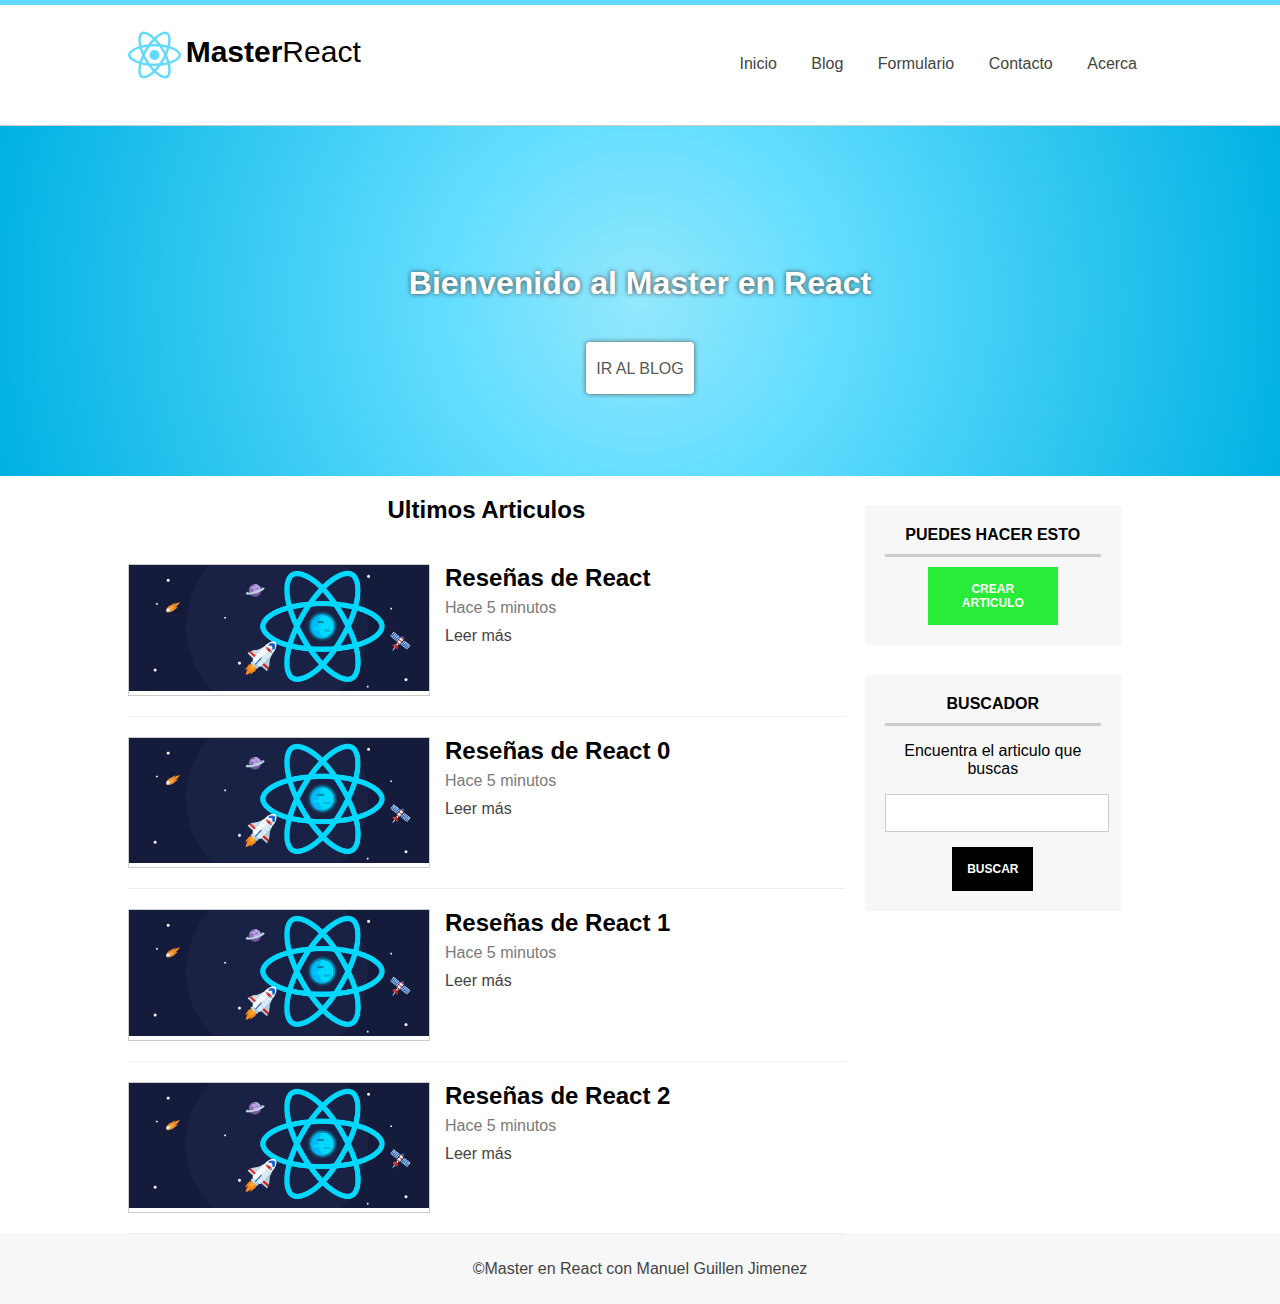
<file: index.html>
<!DOCTYPE html>
<html lang="es">
    <head>
        <meta charset="utf-8"/>
        <meta name="viewport" content="width=device-width, initial-scale=1.0"/>
        <title>Maquetacion para React</title>
        <!-- Carga de CSS-->
        <link rel="stylesheet" type="text/css" href="assets/css/style.css" />
      
    </head>
    <body>
        <!-- Seccion de la Cabezera de la Pagina-->
        <header id="header">
            <div class="center">
                <!-- Creacion del Logo -->
                <div id="logo">
                    <img src="assets/img/react.svg" class="app-logo" alt="Logotipo"/>
                    <span id="brand">
                        <strong>Master</strong>React
                    </span>
                </div>
                <!-- Creacion del Menu -->
                <nav id="menu">
                    <ul>
                        <li>
                            <a href="index.html">Inicio</a>
                        </li>
                        <li>
                            <a href="blog.html">Blog</a>
                        </li>
                        <li>
                            <a href="Formulario.html">Formulario</a>
                        </li>
                        <li>
                            <a href="#">Contacto</a>
                        </li>
                        <li>
                            <a href="#">Acerca</a>
                        </li>
                    </ul>
                </nav>
                <!-- Depuracion del Float-->
                <div class="clearfix"></div>
            </div>
        </header>
        <!-- Seccion del Banner o Slider-->
        <div id="slider" class="slider-big">
            <h1>Bienvenido al Master en React</h1>
            <a href="blog.html" class="btn-white">Ir al Blog</a>
        </div>
        <!-- Seccion del Contenido y Sidebar-->
        <div class="center">
            <section id="content">
                <h2>Ultimos Articulos</h2>

                <script type="text/javascript">
                    window.addEventListener("load", function(){
                    var template = document.getElementById("article-template");
                    var articles = document.getElementById("articles");

                    for(var i = 0; i <= 2; i++){
                        var clonado = template.cloneNode(true);
                        clonado.removeAttribute("id");
                        var h2 = clonado.getElementsByTagName("h2")[0];
                        h2.innerHTML = h2.textContent + ' ' +i;
                        articles.appendChild(clonado);   
                    }
                    });
                </script>

                <div id="articles">
                    <article class="article-item" id="article-template">
                        <div class="image-wrap">
                            <img src="assets/img/reactg.png" alt="Reactjs"/>
                        </div>
                        <h2>Reseñas de React</h2>
                        <span class="date">Hace 5 minutos</span>
                        <a href="article.html">Leer más</a>
                        <div class="clearfix"></div>
                    </article>
                </div>
            </section>
            <!-- Creacion del Sidebar-->
            <aside id="sidebar">
                <div id="nav-blog" class="sidebar-item">
                    <h3>Puedes hacer esto</h3>
                    <a href="#" class="btn btn-success">Crear Articulo</a>
                </div>
                <div id="search" class="sidebar-item">
                    <h3>Buscador</h3>
                    <p>Encuentra el articulo que buscas</p>
                    <form>
                        <input type="text" name="search"/>
                        <input type="submit" name="submit" class="btn" value="Buscar"/>
                    </form>
                </div>
            </aside>
            <div class="clearfix"></div>
        </div>
        <!-- Seccion del pie de pagina-->
        <footer id="footer">
            <div class="center">
                <p>&copy;Master en React con Manuel Guillen Jimenez</p>
            </div>
        </footer>
    </body>
</html>
</file>
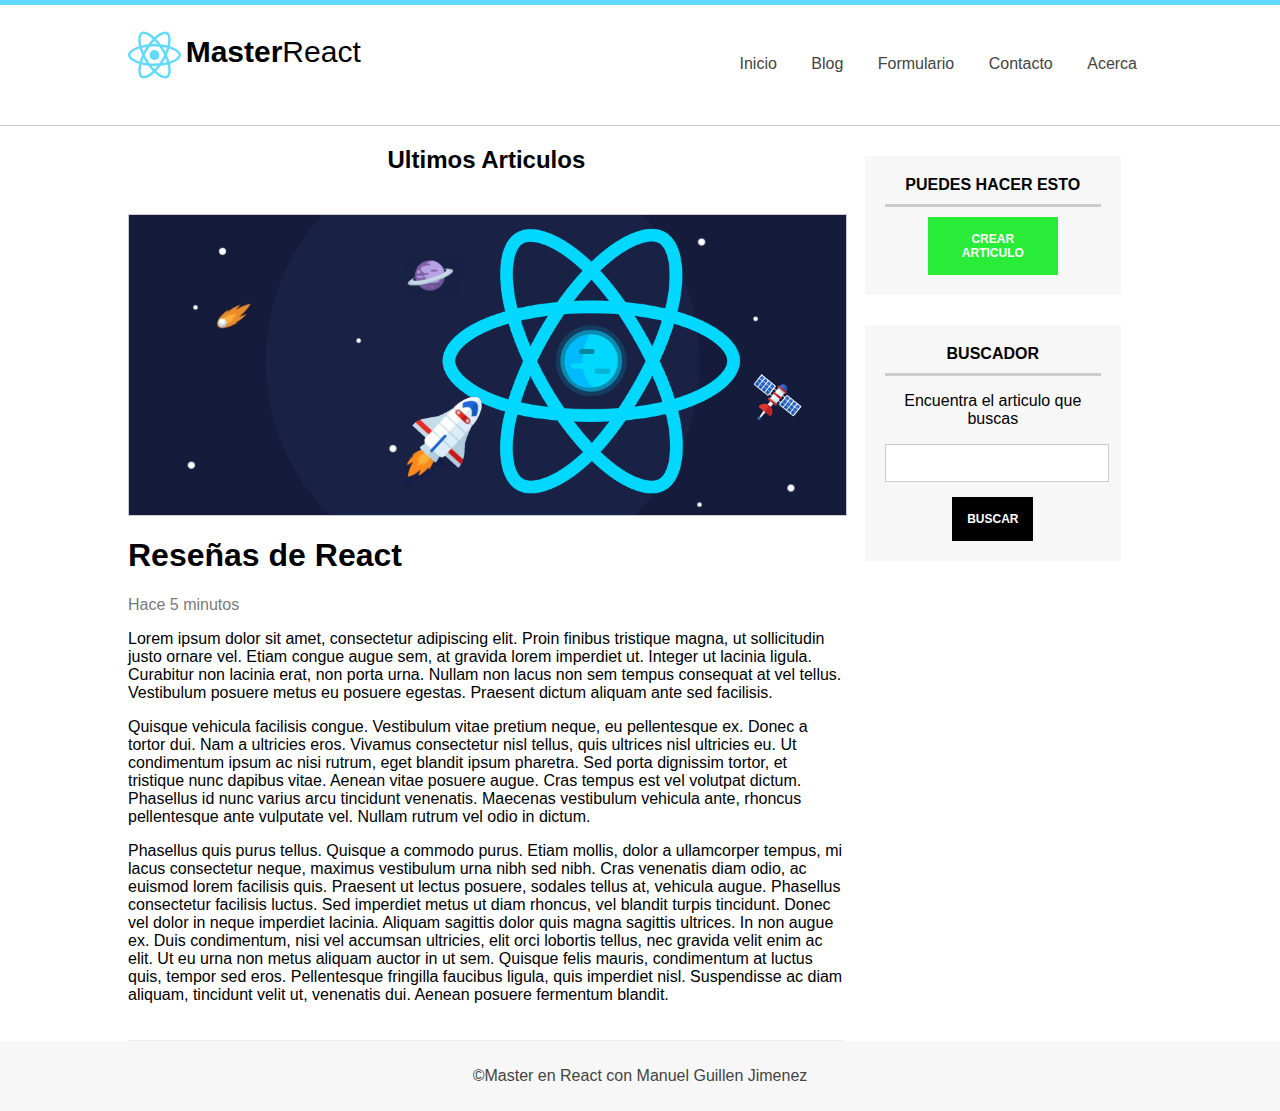
<file: article.html>
<!DOCTYPE html>
<html lang="es">
    <head>
        <meta charset="utf-8"/>
        <meta name="viewport" content="width=device-width, initial-scale=1.0"/>
        <title>Maquetacion para React Repaso de HTML</title>
        <!-- Carga de CSS-->
        <link rel="stylesheet" type="text/css" href="assets/css/style.css" />
      
    </head>
    <body>
        <!-- Seccion de la Cabezera de la Pagina-->
        <header id="header">
            <div class="center">
                <!-- Creacion del Logo -->
                <div id="logo">
                    <img src="assets/img/react.svg" class="app-logo" alt="Logotipo"/>
                    <span id="brand">
                        <strong>Master</strong>React
                    </span>
                </div>
                <!-- Creacion del Menu -->
                <nav id="menu">
                    <ul>
                        <li>
                            <a href="index.html">Inicio</a>
                        </li>
                        <li>
                            <a href="blog.html">Blog</a>
                        </li>
                        <li>
                            <a href="Formulario.html">Formulario</a>
                        </li>
                        <li>
                            <a href="#">Contacto</a>
                        </li>
                        <li>
                            <a href="#">Acerca</a>
                        </li>
                    </ul>
                </nav>
                <!-- Depuracion del Float-->
                <div class="clearfix"></div>
            </div>
        </header>
        <div class="center">
            <section id="content">
                <h2>Ultimos Articulos</h2>
                <div id="articles">
                    <article class="article-item article-detail">
                        <div class="image-wrap">
                            <img src="assets/img/reactg.png" alt="Reactjs"/>
                        </div>
                        <h1>Reseñas de React</h1>
                        <span class="date">Hace 5 minutos</span>
                        <p>
                            Lorem ipsum dolor sit amet, consectetur adipiscing elit. Proin finibus tristique magna, ut sollicitudin justo ornare vel. Etiam congue augue sem, at gravida lorem imperdiet ut. Integer ut lacinia ligula. Curabitur non lacinia erat, non porta urna. Nullam non lacus non sem tempus consequat at vel tellus. Vestibulum posuere metus eu posuere egestas. Praesent dictum aliquam ante sed facilisis.
                        </p>
                        <p>
                            Quisque vehicula facilisis congue. Vestibulum vitae pretium neque, eu pellentesque ex. Donec a tortor dui. Nam a ultricies eros. Vivamus consectetur nisl tellus, quis ultrices nisl ultricies eu. Ut condimentum ipsum ac nisi rutrum, eget blandit ipsum pharetra. Sed porta dignissim tortor, et tristique nunc dapibus vitae. Aenean vitae posuere augue. Cras tempus est vel volutpat dictum. Phasellus id nunc varius arcu tincidunt venenatis. Maecenas vestibulum vehicula ante, rhoncus pellentesque ante vulputate vel. Nullam rutrum vel odio in dictum.
                        </p>
                        <p>
                            Phasellus quis purus tellus. Quisque a commodo purus. Etiam mollis, dolor a ullamcorper tempus, mi lacus consectetur neque, maximus vestibulum urna nibh sed nibh. Cras venenatis diam odio, ac euismod lorem facilisis quis. Praesent ut lectus posuere, sodales tellus at, vehicula augue. Phasellus consectetur facilisis luctus. Sed imperdiet metus ut diam rhoncus, vel blandit turpis tincidunt. Donec vel dolor in neque imperdiet lacinia. Aliquam sagittis dolor quis magna sagittis ultrices. In non augue ex. Duis condimentum, nisi vel accumsan ultricies, elit orci lobortis tellus, nec gravida velit enim ac elit. Ut eu urna non metus aliquam auctor in ut sem. Quisque felis mauris, condimentum at luctus quis, tempor sed eros. Pellentesque fringilla faucibus ligula, quis imperdiet nisl. Suspendisse ac diam aliquam, tincidunt velit ut, venenatis dui. Aenean posuere fermentum blandit.
                        </p>
                        <div class="clearfix"></div>
                    </article>
                </div>
            </section>
            <!-- Creacion del Sidebar-->
            <aside id="sidebar">
                <div id="nav-blog" class="sidebar-item">
                    <h3>Puedes hacer esto</h3>
                    <a href="#" class="btn btn-success">Crear Articulo</a>
                </div>
                <div id="search" class="sidebar-item">
                    <h3>Buscador</h3>
                    <p>Encuentra el articulo que buscas</p>
                    <form>
                        <input type="text" name="search"/>
                        <input type="submit" name="submit" class="btn" value="Buscar"/>
                    </form>
                </div>
            </aside>
            <div class="clearfix"></div>
        </div>
        <!-- Seccion del pie de pagina-->
        <footer id="footer">
            <div class="center">
                <p>&copy;Master en React con Manuel Guillen Jimenez</p>
            </div>
        </footer>
    </body>
</html>
</file>
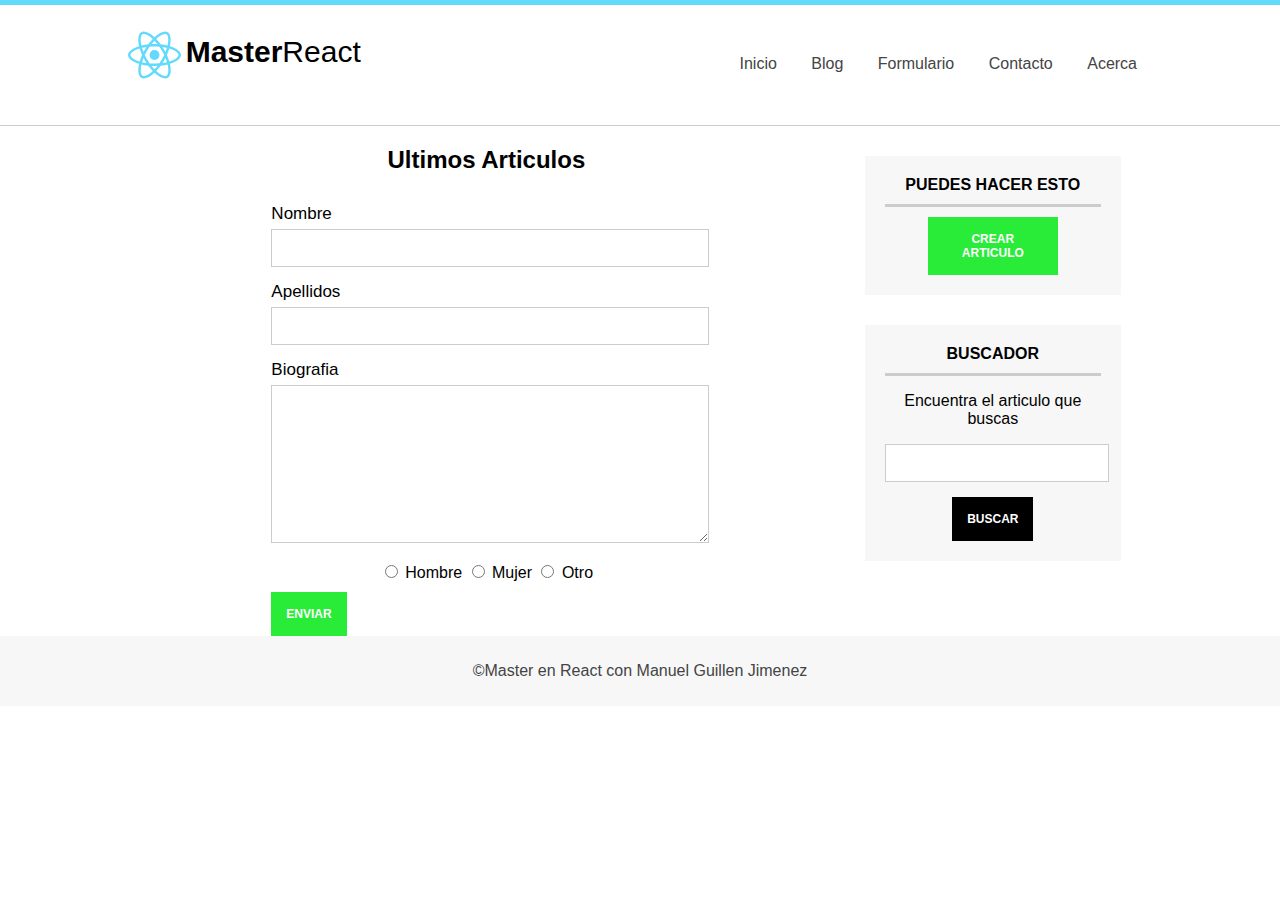
<file: Formulario.html>
<!DOCTYPE html>
<html lang="es">
    <head>
        <meta charset="utf-8"/>
        <meta name="viewport" content="width=device-width, initial-scale=1.0"/>
        <title>Maquetacion para React</title>
        <!-- Carga de CSS-->
        <link rel="stylesheet" type="text/css" href="assets/css/style.css" />
      
    </head>
    <body>
        <!-- Seccion de la Cabezera de la Pagina-->
        <header id="header">
            <div class="center">
                <!-- Creacion del Logo -->
                <div id="logo">
                    <img src="assets/img/react.svg" class="app-logo" alt="Logotipo"/>
                    <span id="brand">
                        <strong>Master</strong>React
                    </span>
                </div>
                <!-- Creacion del Menu -->
                <nav id="menu">
                    <ul>
                        <li>
                            <a href="index.html">Inicio</a>
                        </li>
                        <li>
                            <a href="blog.html">Blog</a>
                        </li>
                        <li>
                            <a href="Formulario.html">Formulario</a>
                        </li>
                        <li>
                            <a href="#">Contacto</a>
                        </li>
                        <li>
                            <a href="#">Acerca</a>
                        </li>
                    </ul>
                </nav>
                <!-- Depuracion del Float-->
                <div class="clearfix"></div>
            </div>
        </header>
        <div class="center">
            <section id="content">
                <h2>Ultimos Articulos</h2>
                <form class="mid-form">
                    <div class="form-group">
                        <label for="nombre">Nombre</label>
                        <input type="text" name="nombre"/>
                    </div>
                    <div class="form-group">
                        <label for="apellido">Apellidos</label>
                        <input type="text" name="apellido"/>
                    </div>
                    <div class="form-group">
                        <label for="bio">Biografia</label>
                        <textarea name="bio"></textarea>
                    </div>
                    <div class="form-group radibuttons">
                        <input type="radio" name="genero" value="hombre" /> Hombre
                        <input type="radio" name="genero" value="mujer" /> Mujer
                        <input type="radio" name="genero" value="otro" /> Otro
                    </div>
                    <div class="clearfix"></div>
                    <input type="submit" value="Enviar" class="btn btn-success"/>
                </form>
            </section>
            <!-- Creacion del Sidebar-->
            <aside id="sidebar">
                <div id="nav-blog" class="sidebar-item">
                    <h3>Puedes hacer esto</h3>
                    <a href="#" class="btn btn-success">Crear Articulo</a>
                </div>
                <div id="search" class="sidebar-item">
                    <h3>Buscador</h3>
                    <p>Encuentra el articulo que buscas</p>
                    <form>
                        <input type="text" name="search"/>
                        <input type="submit" name="submit" class="btn" value="Buscar"/>
                    </form>
                </div>
            </aside>
            <div class="clearfix"></div>
        </div>
        <!-- Seccion del pie de pagina-->
        <footer id="footer">
            <div class="center">
                <p>&copy;Master en React con Manuel Guillen Jimenez</p>
            </div>
        </footer>
    </body>
</html>
</file>
<file: assets/css/style.css>
body{
    text-align: center;
    margin: 0px;
    padding: 0px;
    font-family: 'Segoe UI', Roboto, Oxygen, Ubuntu, Cantarell, 'Open Sans', 'Helvetica Neue', sans-serif;
    -webkit-font-smoothing: antialiaset;
    -moz-font-smoothing: antialiaset;
}

#header{
    height: 120px;
    width: 100%;
    background: white;
    border-bottom: 1px solid #ccc;
    border-top: 5px solid #61dafb;
}

.center{
    width: 75%;
    margin: 0px auto;
}

.clearfix{
    clear: both;
    float: none;
}

#logo{
    width: 30%;
    font-size: 30px;
    float: left;
    margin-top: 30px;
}

#logo img{
    display: block;
    float: left;
    height: 60px;
    margin-top: -10px;
    margin-right: 5px;
    animation: gira infinite 30s linear;
}

@keyframes gira{
    from{
        transform: rotate(0deg);
    }
    to{
        transform: rotate(360deg);
    }
}

#brand{
    display: block;
    margin: 0px;
    float: left;
}

#menu{
    width: 70%;
    float: right;
    font-size: 16px;
}

#menu ul{
    line-height: 85px;
    width: 60%;
    float: right;
}

#menu ul li{
    display: inline-block;
    list-style: none;
    height: 46px;
    margin-left: 15px;
    margin-right: 15px;
}

#menu a{
    text-decoration: none;
    color: #444;
    transition: 300ms all;
}

#menu a:hover{
    color: #38a7c5;
}

#slider{
    width: 100%;
    height: 350px;
    color: white;
    text-shadow: 0px 0px 5px #444;
    /*Degradado CSS*/
    background: rgb(147,232,252);
    background: radial-gradient(circle, rgba(147,232,252,1) 0%, rgba(98,221,255,1) 30%, rgba(0,177,226,1) 100%);
}

#slider h1{
    margin: 0.2px;
    padding: 0px;
    padding-top: 139px;
    text-align: center;
}

.btn-white{
    display: block;
    background: white;
    color: rgb(88, 88, 88);
    padding: 9px;
    width: 90px;
    height: 34px;
    margin: 0px auto;
    font-size: 16px;
    text-transform: uppercase;
    text-shadow: none;
    text-decoration: none;
    line-height: 35px;
    box-shadow: 0px 0px 5px rgb(88, 88, 88);
    margin-top: 40px;
    border-radius: 4px;
    transition: 300ms all;
}

.btn-white:hover{
    background: #444;
    color: white;
}

#slider.slider-small{
    height: 150px;
}

#slider.slider-small h1{
    margin: 0.2px;
    padding: 0px;
    padding-top: 50px;
}

#content{
    width: 70%;
    float: left;
    min-height: 450px;
    margin-right: 20px;
}

#sidebar{
    width: 25%;
    float: left;
}

.sidebar-item{
    background: #f7f7f7;
    padding: 20px;
    margin-top: 30px;
}

.sidebar-item h3{
    text-transform: uppercase;
    font-size: 16px;
    margin: 0px;
    border-bottom: 3px solid #ccc;
    padding-bottom: 10px;
    margin-bottom: 10px;
}

.sidebar-item .btn{
    margin: 0px auto;
    margin-top: 10px;
}

.btn{
    display: block;
    background: black;
    color: white;
    padding: 15px;
    font-weight: bold;
    text-transform: uppercase;
    font-size: 12px;
    text-decoration: none;
    max-width: 100px;
    transition: 500ms all;
    border: none;
    cursor: pointer;
}

.btn-success{
    background: rgb(40, 236, 56);
}

.btn-success:hover{
    background: black;
}

.mid-form{
    width: 60%;
    margin: 0px auto;
}

.mid-form label{
    display: block;
    float: left;
    text-align: left;
    margin-top: 10px;
    margin-bottom: 5px;
    font-size: 17px;
}

input[type="text"], textarea{
    width: 100%;
    min-height: 30px;
    border: 1px solid #ccc;
    padding: 3px;
    margin-bottom: 5px;
    transition: 400ms all;
}

input[type="text"]:focus{
    box-shadow: 0px 0px 6px #ccc inset;
}

textarea{
    width: 100%;
    height: 150px;
    max-width: 100%;
    min-width: 100%;
    min-height: 150px;
    max-height: 300px;
}

.radibuttons{
    margin-top: 10px;
    margin-bottom: 10px;
}

#footer{
    background: #f7f7f7;
    width: 100%;
    height: 70px;
    line-height: 70px;
    color: #444;
}

#footer p{
    margin: 0px;
    padding: 0px;
}

.article-item{
    width: 100%;
    border-bottom: 1px solid #eee;
    padding-bottom: 20px;
    padding-top: 20px;
    text-align: left;
}

.article-item .image-wrap{
    width: 300px;
    height: 100%;
    float: left;
    margin-right: 15px;
    border: 1px solid #ccc;
}

.article-item .image-wrap img{
    width: 100%;
    text-align: center;
}

.article-item h2{
    display: block;
    width: 100%;
    padding: 0px;
    margin: 0px;
    margin-bottom: 7px;
}

.article-item .date{
    display: block;
    width: 100%;
    color: rgb(122, 122, 122);
}

.article-item a{
    display: block;
    color: #444;
    text-decoration: none;
    margin-top: 10px;
}

.article-detail .image-wrap{
    float: none;
    width: 100%;
    height: 300px;
}

.article-detail .image-wrap img{
    height: auto;
}

/* Responsive */
@media(max-width: 1349px){
    .center{
        width: 80%;
        margin: auto;
    }

    #menu ul{
        width: auto;
    }
}

@media(max-width: 1024px){
    .center{
        width: 80%;
        margin: 0px auto;
    }

    #menu ul{
        width: auto;
    }

}

@media(max-width: 948px){
    .center{
        width: 85%;
        margin: 0px auto;
    }

    #menu ul{
        width: auto;
    }

}

@media(max-width: 892px){
    .center{
        width: 90%;
        margin: 0px auto;
    }

    #menu ul{
        width: auto;
    }

}

@media(max-width: 834px){
    .center{
        width: 90%;
        margin: 0px auto;
    }

    #menu ul{
        width: auto;
    }

}

@media(max-width: 850px){
    .center{
        width: 93%;
        margin: 0px auto;
    }

    #menu ul{
        width: auto;
    }

}

@media(max-width: 814px){
    .center{
        width: 99%;
        margin: 0px auto;
    }

    #menu ul{
        width: auto;
    }

}

@media(max-width: 765px){
    #logo{
        float: none;
        width: 240px;
        margin: 0px auto;
        margin-top: 20px;
    }

    #menu,
    #menu ul{
        clear: both;
        float: none;
        width: 100%;
        margin: 0px;
        padding: 0px;
        line-height: 43px;
    }

    #content{
        float: none;
        width: 100%;
    }

    #sidebar{
        float: none;
        width: 60%;
        margin: 0px auto;
        margin-bottom: 50px;
    }

    #slider h1{
        padding-top: 115px;
        font-size: 25px;
    }

    #mid-form{
        width: 70%;
    }
}

@media(max-width: 426px){
    #header{
        min-height: 130px;
        overflow: hidden;
    }

    #menu,
    #menu ul{
        line-height: 50px;
    }

    #menu ul li{
        margin-left: 7px;
        margin-right: 7px;
    }

    #slider{
        height: 190px;
    }

    #slider h1{
        font-size: 19px;
        padding-top: 60px;
    }

    #slider .btn-white{
        margin-top: 20px;
        font-size: 12px;
        width: 70px;
        height: 30px;
        line-height: 30px;
    }

    .article-item .image-wrap{
        width: 230px;
    }
}
</file>
